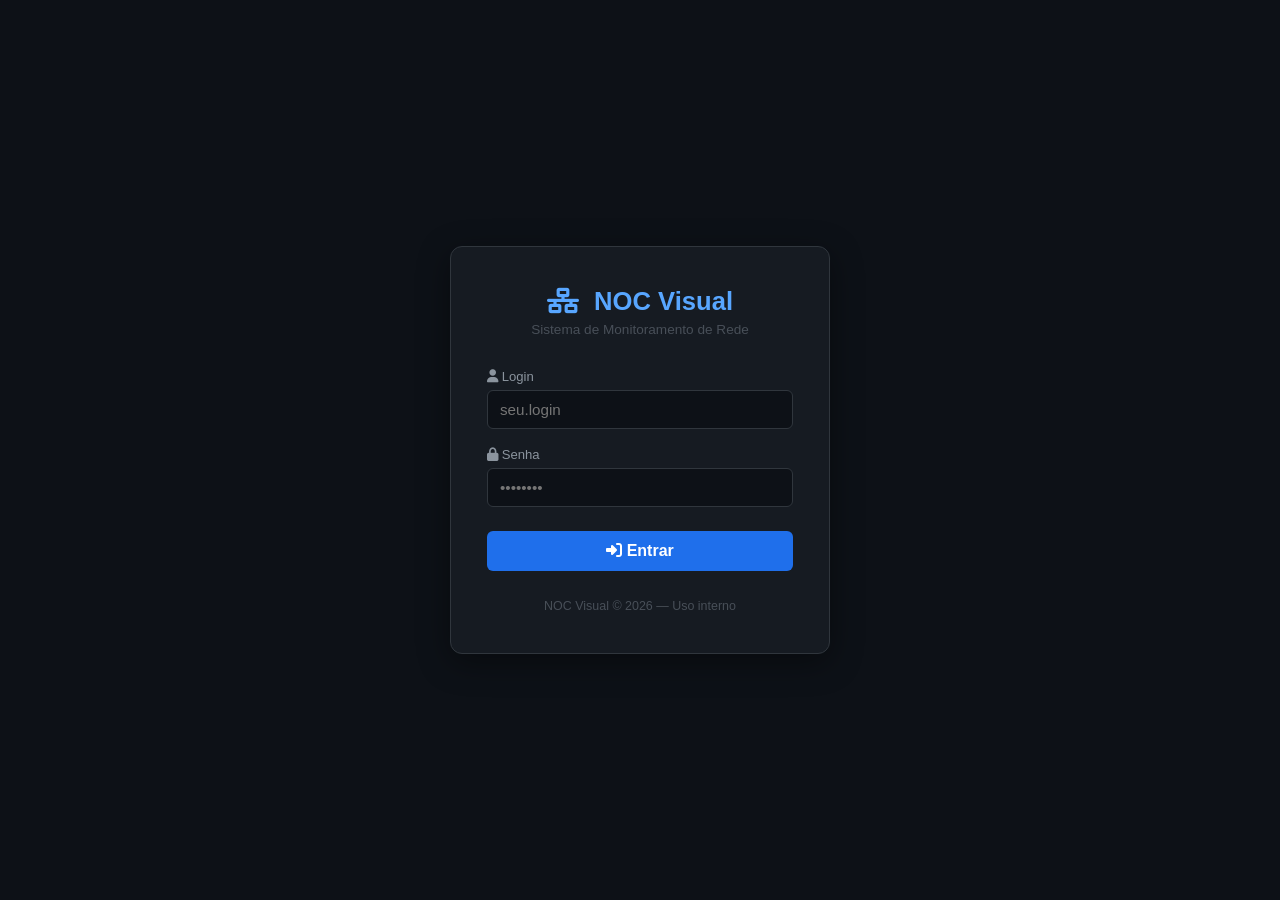
<file: noc-frontend/login.html>
<!DOCTYPE html>
<html lang="pt-BR">

<head>
  <meta charset="UTF-8" />
  <meta name="viewport" content="width=device-width,initial-scale=1.0" />
  <title>NOC Visual — Login</title>
  <link rel="stylesheet" href="https://cdnjs.cloudflare.com/ajax/libs/font-awesome/6.5.0/css/all.min.css" />
  <link rel="stylesheet" href="css/reset.css" />
  <link rel="stylesheet" href="css/login.css" />
</head>

<body>

  <div class="login-box">

    <div class="login-logo">
      <i class="fa fa-network-wired"></i> NOC Visual
    </div>
    <div class="login-sub">Sistema de Monitoramento de Rede</div>

    <!-- Mensagem de erro exibida quando login falha -->
    <div class="erro-msg" id="erro-msg">
      <i class="fa fa-exclamation-circle"></i> <span id="erro-texto"></span>
    </div>

    <div class="frow">
      <label><i class="fa fa-user"></i> Login</label>
      <input type="text" id="campo-login" placeholder="seu.login" autocomplete="username" />
    </div>

    <div class="frow">
      <label><i class="fa fa-lock"></i> Senha</label>
      <input type="password" id="campo-senha" placeholder="••••••••" autocomplete="current-password" />
    </div>

    <button class="btn-login" id="btn-login">
      <i class="fa fa-sign-in-alt"></i> Entrar
    </button>

    <div class="login-footer">
      NOC Visual &copy; 2026 — Uso interno
    </div>

  </div>

  <!-- Config da API -->
  <script>
    window.NOC_API_BASE = 'http://localhost:8000';
  </script>

  <!-- auth.js primeiro — login.js depende dele -->
  <script src="js/auth.js"></script>
  <script src="js/login.js"></script>

</body>
</html>
</file>
<file: noc-frontend/css/login.css>
/* ════════════════════════════════════════
   login.css
   Estilos exclusivos da tela de login
   ════════════════════════════════════════ */

body {
  background: #0d1117;
  color: #e6edf3;
  font-family: 'Segoe UI', sans-serif;
  display: flex;
  align-items: center;
  justify-content: center;
  height: 100vh;
  margin: 0;
}

/* Caixa central de login */
.login-box {
  background: #161b22;
  border: 1px solid #30363d;
  border-radius: 12px;
  padding: 40px 36px;
  width: 100%;
  max-width: 380px;
  box-shadow: 0 8px 32px rgba(0,0,0,0.4);
}

/* Logo e subtítulo */
.login-logo {
  text-align: center;
  font-size: 1.6rem;
  font-weight: 700;
  color: #58a6ff;
  margin-bottom: 6px;
}

.login-logo i {
  margin-right: 8px;
}

.login-sub {
  text-align: center;
  color: #484f58;
  font-size: 0.85rem;
  margin-bottom: 32px;
}

/* Campos do formulário */
.frow {
  margin-bottom: 18px;
}

.frow label {
  display: block;
  font-size: 0.82rem;
  color: #8b949e;
  margin-bottom: 6px;
}

.frow input {
  width: 100%;
  background: #0d1117;
  border: 1px solid #30363d;
  border-radius: 6px;
  color: #e6edf3;
  padding: 10px 12px;
  font-size: 0.95rem;
  box-sizing: border-box;
  transition: border-color 0.2s;
}

.frow input:focus {
  outline: none;
  border-color: #58a6ff;
}

/* Botão de login */
.btn-login {
  width: 100%;
  background: #1f6feb;
  color: #fff;
  border: none;
  border-radius: 6px;
  padding: 11px;
  font-size: 1rem;
  font-weight: 600;
  cursor: pointer;
  margin-top: 6px;
  transition: background 0.2s;
}

.btn-login:hover {
  background: #388bfd;
}

.btn-login:disabled {
  background: #21262d;
  color: #484f58;
  cursor: not-allowed;
}

/* Mensagem de erro */
.erro-msg {
  display: none;
  background: #2d1215;
  border: 1px solid #f8514966;
  border-radius: 6px;
  color: #f85149;
  padding: 10px 14px;
  font-size: 0.85rem;
  margin-bottom: 16px;
  text-align: center;
}

.erro-msg.visivel {
  display: block;
}

/* Rodapé */
.login-footer {
  text-align: center;
  margin-top: 28px;
  color: #484f58;
  font-size: 0.78rem;
}
</file>
